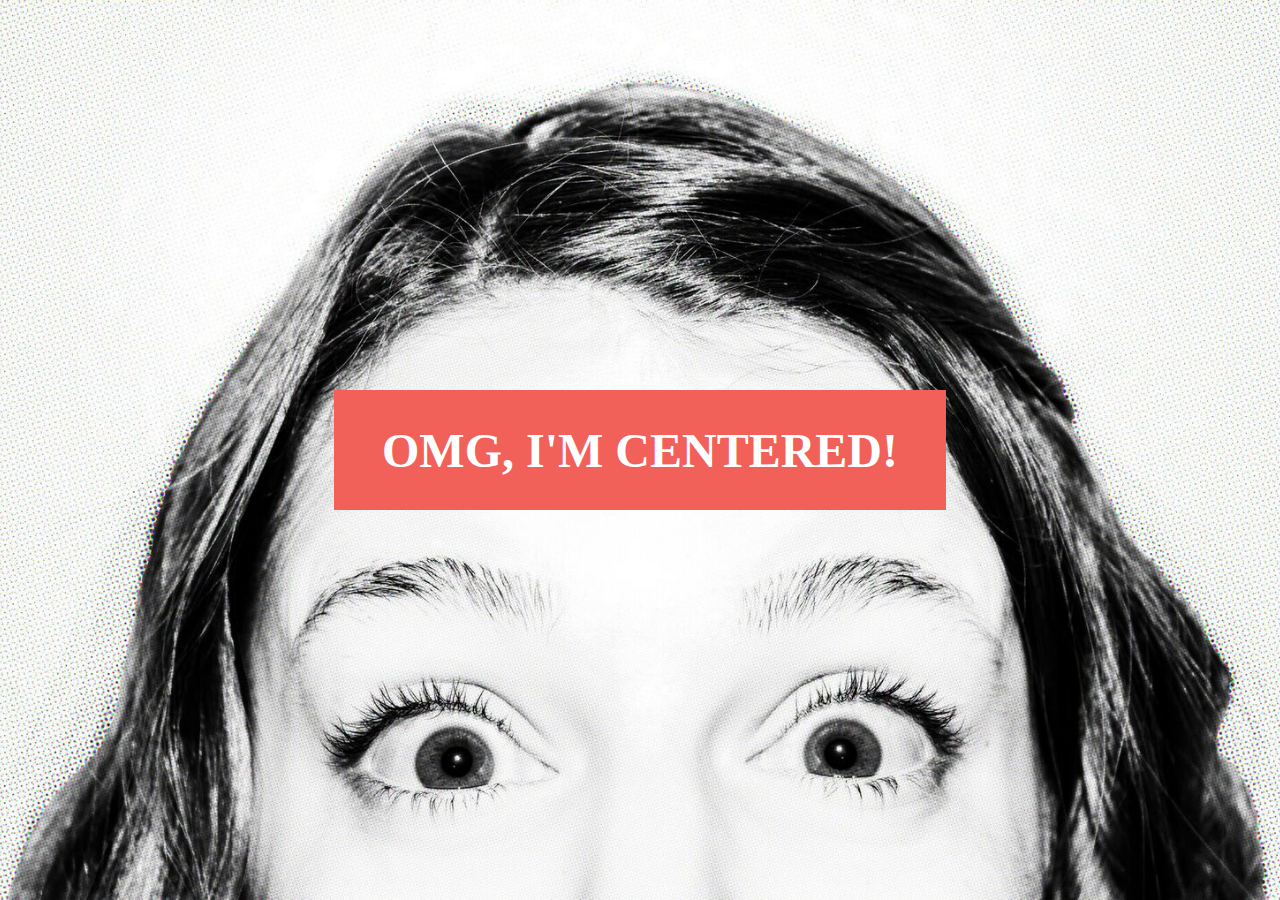
<file: flex-design/index.html>
<!DOCTYPE html>
<html lang="en">

<head>
  <meta charset="UTF-8">
  <title>Skillcrush Flexbox Example</title>
  <meta name="viewport" content="width=device-width, initial-scale=1.0">  
  <link rel="stylesheet" href="css/style.css">
</head>

<body>
  <div class="centered">
      <h1>OMG, I'M CENTERED!</h1>
  </div>


</body>

</html>
</file>
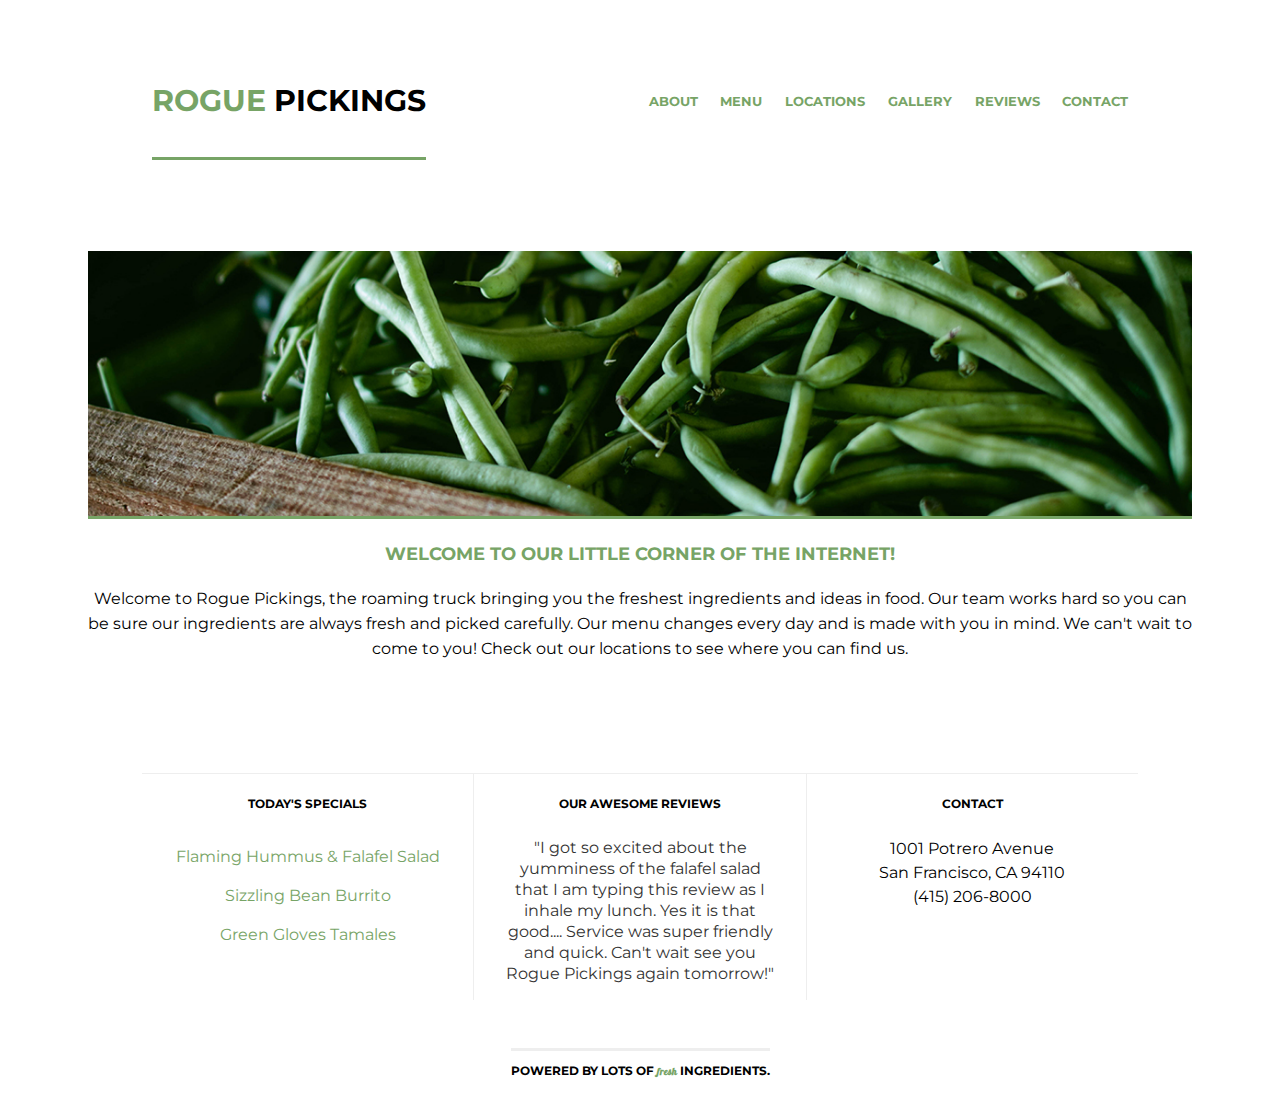
<file: rogue-pickings/index.html>
<!doctype html>
<html lang="en">

<head>
    <meta charset="utf-8">
    <meta http-equiv="x-ua-compatible" content="ie=edge">
    <title>Rogue Pickings | Brush Up Those Skills!</title>
    <meta name="viewport" content="width=device-width, initial-scale=1, shrink-to-fit=no">
    <link rel="stylesheet" href="css/normalize.css">
    <link rel="stylesheet" href="css/main.css">
    <link href="https://fonts.googleapis.com/css?family=Montserrat:400,700" rel="stylesheet">
    <link href="https://fonts.googleapis.com/css2?family=Galada&display=swap" rel="stylesheet">
</head>

<body>
    <div class="container">
        <header>
            <h1><span>rogue</span> pickings</h1>
            <nav>
                <ul>
                    <li>
                        <a href="">About</a>
                    </li>
                    <li>
                        <a href="">Menu</a>
                    </li>
                    <li>
                        <a href="">Locations</a>
                    </li>
                    <li>
                        <a href="">Gallery</a>
                    </li>
                    <li>
                        <a href="">Reviews</a>
                    </li>
                    <li>
                        <a href="">Contact</a>
                    </li>
                </ul>
            </nav>
        </header>
        <section class="top-section">
            <div class="main-image"><img src="img/download.jpg" alt="green beans" /></div>
            <div class="main-title">
                <h2>Welcome to our little corner of the internet!</h2>
                <p>Welcome to Rogue Pickings, the roaming truck bringing you the freshest ingredients and ideas in food.
                    Our team works hard so you can be sure our ingredients are always fresh and picked carefully. Our
                    menu changes every day and is made with you in mind. We can't wait to come to you! Check out our
                    locations to see where you can find us.</p>
            </div>
        </section>
        <section class="bottom-section">
            <div class="section-one">
                <h3>Today's Specials</h3>
                <ul class="menu">
                    <li>Flaming Hummus &amp; Falafel Salad</li>
                    <li>Sizzling Bean Burrito</li>
                    <li>Green Gloves Tamales</li>
                </ul>
            </div>
            <div class="section-two">
                <h3>Our Awesome Reviews</h3>
                <p class="reviews">"I got so excited about the yumminess of the falafel salad that I am typing this
                    review as I inhale my lunch. Yes it is that good.... Service was super friendly and quick. Can't
                    wait see you Rogue Pickings again tomorrow!"</p>
            </div>
            <div class="section-three">
                <h3>Contact</h3>
                <p class="address">1001 Potrero Avenue<br>
                    San Francisco, CA 94110<br>
                    (415) 206-8000 </p>
            </div>
        </section>
        <footer>
            <h3>Powered by lots of <span>fresh</span> ingredients.</h3>
        </footer>
    </div>
</body>

</html>
</file>
<file: flex-design/css/style.css>
body, html {
    margin: 0;
    padding: 0;
    height: 100%;
    font-size: 16px;
}
body {
    display: flex;
    justify-content: center;
    align-items: center;
    background: url(/skillcrush-center-flexbox-starter-2/img/wow.png) bottom center no-repeat;
    background-size: cover;
    font-size: 1em;
}

.centered {
    padding: 0 3em;
    background: #f16059;
}

h1 {
    font-size: 3em;
    color: #fff;
    text-align: center;
}
</file>
<file: rogue-pickings/css/main.css>
html {
	font-size: 16px;
}

body {
	font-family: 'Montserrat', Helvetica, Arial, sans-serif;
	font-size: 1em;
	display: flex;
	justify-content: center;
	align-items: center;
}

.container{
	max-width: 1200px;
	margin: 0 auto;
	display: flex;
	justify-content: center;
	align-items: center;
	flex-flow: row wrap;
}

h1,
h2,
h3 {
	color: black;
	text-transform: uppercase;
	font-weight: 700;
}
h1 {
	font-size: 30px;
}
h2 {
	font-size: 18px;
}
h3 {
	font-size: 12px;
}

p {
	font-size: 1em;
	line-height: 21px;
    padding: 0 30px;
}

/*The widths are in a percentage!*/
header {
	
	margin: 0 auto;
	display: flex;
	justify-content: center;
	align-items: center;
	flex-flow: column;
}

header h1 {
	margin: 0;
	padding: 38px 0;
	border-bottom: 3px solid #77a466;
}
header h1 span {
	color: #77a466;
}

header nav {
	padding: 46px 0;
}
header nav ul {
	margin: 0;
	padding: 0;
	display: flex;
	flex-flow: column;
	text-align: center;
}
header nav ul li {
	text-transform: uppercase;
	font-weight: 700;
	font-size: .8em;
	padding: 10% 0 10% 0;
	display: inline;
}
header nav ul li a{
	text-decoration: none;
	color:#77a466;
}

/*The widths are in a percentage!*/
.top-section,
.bottom-section {
	margin: 0 auto;
	display: flex;
	justify-content: center;
	align-items: center;
	flex-flow: column;
	margin: 4%;
	text-align: center;
}


.main-image {
	height: auto;
}
.main-image img {
	width: 100%;
	border-bottom: 3px solid #77a466;
}

.main-title {
	height: auto;
}
.main-title h2 {
	padding: 5px 0;
	color: #77a466;
}
.main-title p {
	padding: 0;
	line-height: 25px;
}

.section-one,
.section-two,
.section-three {
	height: auto;
	border-top: 1px solid #eee;
}

.section-one h3 {
	padding: 10px 0;
}

.section-two {
	border-left: 1px solid #eee;
	border-right: 1px solid #eee;
}

.section-two h3,
.section-three h3 {
	padding: 10px 30px;
}

.menu {
	list-style: none;
	padding: 0;
}
.menu li {
	padding: 10px 0;
	color:#77a466;
}

.reviews {
	color: #333;
	line-height: 21px;
}

.address {
	line-height: 24px;
}

/*The widths are in a percentage!*/
footer {
	border-top: 3px solid #eee;
	margin: 0 auto;
	text-align: center;
	display: flex;
	justify-content: center;
	align-items: center;
}
footer span {
	font-family: 'Galada', cursive;
	text-transform: lowercase;
	color: #77a466;
	font-size: .8em;
}


/***** MEDIA QUERIES *****/


@media (min-width: 768px) {
	.bottom-section {
		flex-flow: wrap;
	}

	.section-one,
	.section-two,
	.section-three {
		width: 30%;
		align-items: baseline;
}
.bottom-section {
	align-items: baseline;
}
}

@media (min-width: 1200px) {

	header {
		width: 100%;
		flex-flow: row;
		justify-content: space-around;
	}

	header nav {
		width: 40%;
	}

	header nav ul {
		flex-flow: wrap;
		justify-content: space-between;
	}

	.bottom-section {
		align-items: baseline;
}
}
</file>
